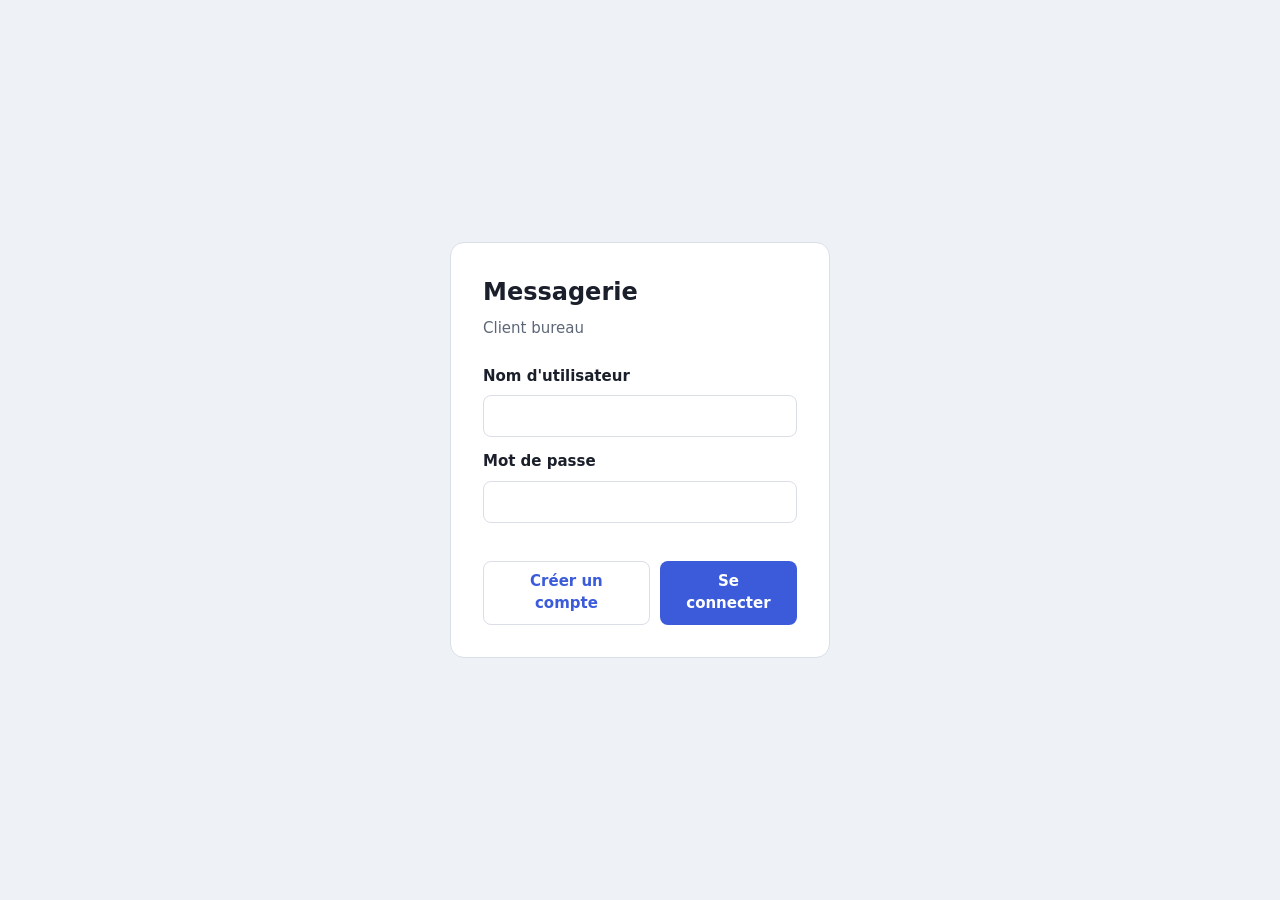
<file: clients/desktop/index.html>
<!doctype html>
<html lang="fr">
<head>
  <meta charset="utf-8">
  <meta name="viewport" content="width=device-width, initial-scale=1">
  <title>Messagerie bureau</title>
  <link rel="icon" href="data:,">
  <link rel="stylesheet" href="style.css">
</head>
<body>

  <!-- Connexion ou création de compte -->
  <main id="vue-connexion" class="vue-connexion">
    <form id="formulaire-connexion" class="carte" novalidate>
      <h1>Messagerie</h1>
      <p class="sous-titre">Client bureau</p>
      <label for="champ-username">Nom d'utilisateur</label>
      <input id="champ-username" autocomplete="username" required>
      <label for="champ-mot-de-passe">Mot de passe</label>
      <input id="champ-mot-de-passe" type="password" autocomplete="current-password" required>
      <p id="erreur-connexion" class="erreur" role="alert"></p>
      <div class="actions">
        <button type="button" id="bouton-inscription" class="secondaire">Créer un compte</button>
        <button type="submit" class="principal">Se connecter</button>
      </div>
    </form>
  </main>

  <!-- Application : contacts à gauche, conversation à droite -->
  <div id="vue-application" class="application" hidden>
    <aside class="panneau-contacts">
      <header class="profil">
        <div>
          <strong id="mon-nom"></strong>
          <span id="etat-canal" class="etat-canal">connexion…</span>
        </div>
        <button id="bouton-deconnexion" class="lien">Déconnexion</button>
      </header>
      <h2>Contacts</h2>
      <ul id="liste-contacts" class="contacts"></ul>
      <p id="aucun-contact" class="vide" hidden>Aucun autre utilisateur pour l'instant.</p>
    </aside>

    <section class="panneau-conversation">
      <div id="sans-conversation" class="vide grand">Choisissez un contact pour commencer.</div>
      <div id="conversation" class="conversation" hidden>
        <header class="entete-conversation">
          <strong id="nom-interlocuteur"></strong>
          <span id="statut-interlocuteur" class="statut"></span>
          <span id="indicateur-saisie" class="indicateur-saisie" hidden></span>
        </header>
        <div id="fil" class="fil" aria-live="polite">
          <button id="bouton-plus-anciens" class="lien plus-anciens" hidden>Charger les messages plus anciens</button>
          <ol id="liste-messages" class="messages"></ol>
        </div>
        <p id="erreur-envoi" class="erreur envoi" role="alert"></p>
        <form id="formulaire-envoi" class="saisie">
          <input id="champ-message" autocomplete="off" placeholder="Écrire un message (Entrée pour envoyer)" maxlength="2000">
          <button type="submit" class="principal">Envoyer</button>
        </form>
      </div>
    </section>
  </div>

  <script src="app.js"></script>
</body>
</html>
</file>
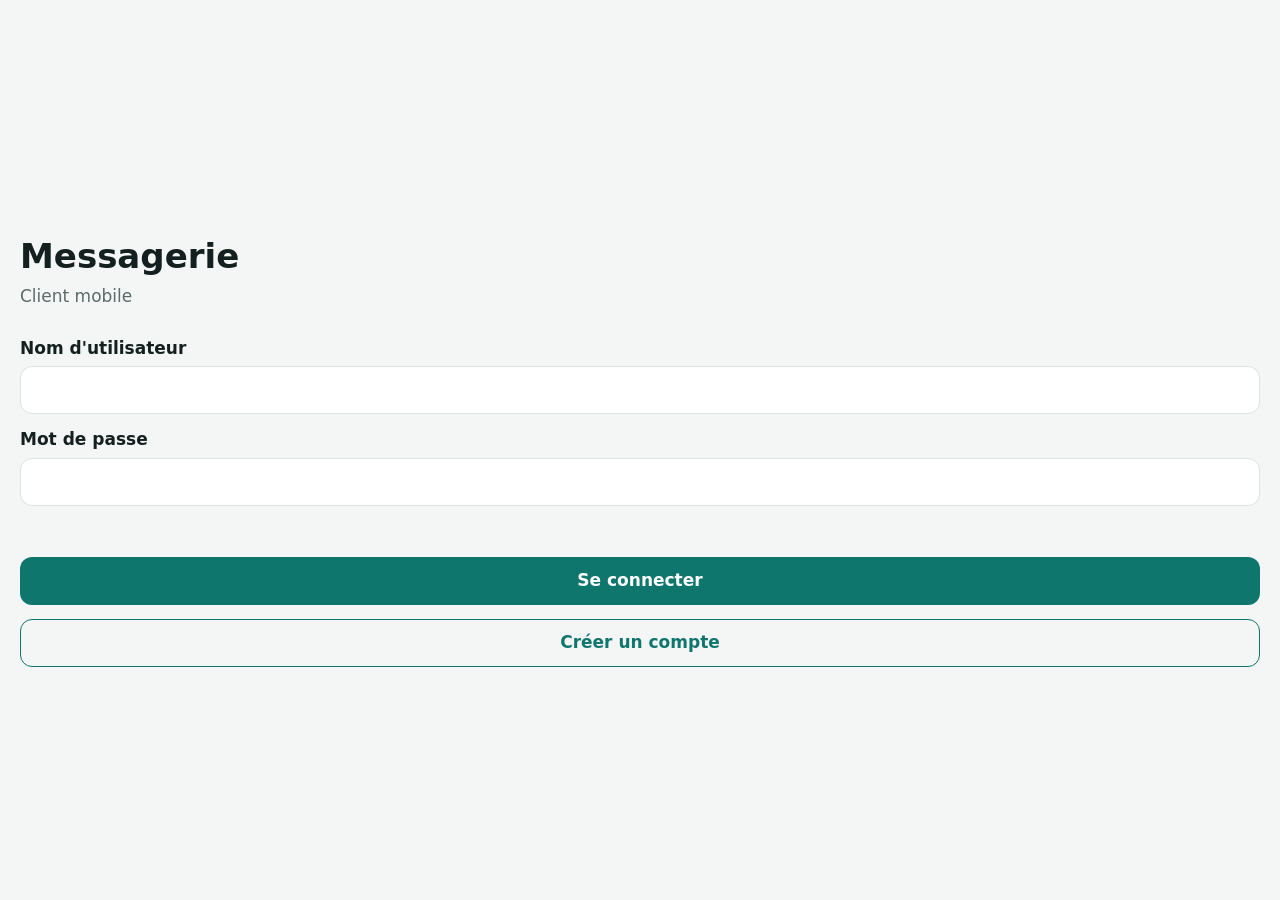
<file: clients/mobile/index.html>
<!doctype html>
<html lang="fr">
<head>
  <meta charset="utf-8">
  <meta name="viewport" content="width=device-width, initial-scale=1, viewport-fit=cover">
  <meta name="theme-color" content="#0f766e">
  <title>Messagerie mobile</title>
  <link rel="icon" href="data:,">
  <link rel="stylesheet" href="style.css">
</head>
<body>

  <!-- Écran 1 : connexion ou création de compte -->
  <main id="ecran-connexion" class="ecran">
    <div class="connexion">
      <h1>Messagerie</h1>
      <p class="sous-titre">Client mobile</p>
      <form id="formulaire-connexion" novalidate>
        <label>Nom d'utilisateur
          <input id="champ-username" name="username" autocomplete="username"
                 autocapitalize="none" autocorrect="off" required>
        </label>
        <label>Mot de passe
          <input id="champ-mot-de-passe" name="motDePasse" type="password"
                 autocomplete="current-password" required>
        </label>
        <p id="erreur-connexion" class="erreur" role="alert"></p>
        <button type="submit" class="principal">Se connecter</button>
        <button type="button" id="bouton-inscription" class="secondaire">Créer un compte</button>
      </form>
    </div>
  </main>

  <!-- Écran 2 : liste des contacts -->
  <main id="ecran-contacts" class="ecran" hidden>
    <header class="barre">
      <div>
        <strong id="mon-nom"></strong>
        <span id="etat-canal" class="etat-canal">connexion…</span>
      </div>
      <button id="bouton-deconnexion" class="lien">Déconnexion</button>
    </header>
    <ul id="liste-contacts" class="contacts"></ul>
    <p id="aucun-contact" class="vide" hidden>Aucun autre utilisateur pour l'instant.</p>
  </main>

  <!-- Écran 3 : conversation -->
  <main id="ecran-conversation" class="ecran" hidden>
    <header class="barre">
      <button id="bouton-retour" class="retour" aria-label="Retour aux contacts">‹</button>
      <div class="interlocuteur">
        <strong id="nom-interlocuteur"></strong>
        <span id="statut-interlocuteur" class="statut"></span>
        <span id="saisie-interlocuteur" class="indicateur-saisie" hidden></span>
      </div>
    </header>
    <section id="fil" class="fil" aria-live="polite">
      <button id="bouton-plus-anciens" class="lien plus-anciens" hidden>Messages plus anciens</button>
      <ol id="liste-messages" class="messages"></ol>
    </section>
    <p id="erreur-envoi" class="erreur envoi" role="alert"></p>
    <form id="formulaire-envoi" class="saisie">
      <input id="champ-message" autocomplete="off" placeholder="Message" maxlength="2000">
      <button type="submit" class="principal" aria-label="Envoyer">Envoyer</button>
    </form>
  </main>

  <script src="app.js"></script>
</body>
</html>
</file>
<file: clients/desktop/style.css>
/* Client bureau : deux panneaux, pensé pour la souris et le clavier. */

:root {
  --fond: #eef1f5;
  --surface: #ffffff;
  --survol: #f3f5f8;
  --selection: #e3e9f6;
  --texte: #1a1f2b;
  --texte-doux: #5d6677;
  --bordure: #d9dee7;
  --accent: #3b5bdb;
  --accent-texte: #ffffff;
  --bulle-autre: #eef1f5;
  --en-ligne: #16a34a;
  --erreur: #c92a2a;
  --lu: #a5d8ff;
}

@media (prefers-color-scheme: dark) {
  :root {
    --fond: #11141b;
    --surface: #181c25;
    --survol: #1f2430;
    --selection: #26304a;
    --texte: #e4e8f0;
    --texte-doux: #9aa3b5;
    --bordure: #2a3040;
    --accent: #748ffc;
    --accent-texte: #0d1220;
    --bulle-autre: #232937;
    --en-ligne: #4ade80;
    --erreur: #ff8787;
    --lu: #1b3a8a;
  }
}

* { box-sizing: border-box; }

html, body {
  margin: 0;
  height: 100%;
  background: var(--fond);
  color: var(--texte);
  font: 15px/1.45 system-ui, -apple-system, "Segoe UI", sans-serif;
}

button, input { font: inherit; color: inherit; }
[hidden] { display: none !important; }

button.principal, button.secondaire {
  padding: 9px 18px;
  border-radius: 8px;
  font-weight: 600;
  cursor: pointer;
}
button.principal { background: var(--accent); color: var(--accent-texte); border: 0; }
button.principal:hover { filter: brightness(1.08); }
button.secondaire { background: none; color: var(--accent); border: 1px solid var(--bordure); }
button.lien { background: none; border: 0; color: var(--accent); cursor: pointer; padding: 4px 0; }
button.lien:hover { text-decoration: underline; }

input {
  padding: 9px 12px;
  border: 1px solid var(--bordure);
  border-radius: 8px;
  background: var(--surface);
}
input:focus { outline: 2px solid var(--accent); outline-offset: -1px; }

.erreur { color: var(--erreur); margin: 0; min-height: 1.4em; font-size: .9rem; }

/* Connexion */

.vue-connexion {
  display: grid;
  place-items: center;
  min-height: 100%;
  padding: 16px;
}
.carte {
  display: flex;
  flex-direction: column;
  gap: 8px;
  width: min(380px, 100%);
  padding: 32px;
  background: var(--surface);
  border: 1px solid var(--bordure);
  border-radius: 14px;
}
.carte h1 { margin: 0; font-size: 1.6rem; }
.sous-titre { margin: 0 0 12px; color: var(--texte-doux); }
.carte label { font-weight: 600; margin-top: 6px; }
.actions { display: flex; justify-content: flex-end; gap: 10px; margin-top: 4px; }

/* Application */

.application {
  display: grid;
  grid-template-columns: 300px 1fr;
  height: 100vh;
}

.panneau-contacts {
  display: flex;
  flex-direction: column;
  background: var(--surface);
  border-right: 1px solid var(--bordure);
  min-height: 0;
}
.profil {
  display: flex;
  justify-content: space-between;
  align-items: center;
  padding: 16px;
  border-bottom: 1px solid var(--bordure);
}
.profil strong { display: block; }
.etat-canal, .statut { font-size: .85rem; color: var(--texte-doux); }
.etat-canal.ouvert::before, .statut.en-ligne::before {
  content: ""; display: inline-block; width: 8px; height: 8px; margin-right: 6px;
  border-radius: 50%; background: var(--en-ligne);
}
.panneau-contacts h2 {
  margin: 16px 16px 6px;
  font-size: .75rem;
  letter-spacing: .06em;
  text-transform: uppercase;
  color: var(--texte-doux);
}
.contacts { list-style: none; margin: 0; padding: 0 8px; overflow-y: auto; }
.contacts button {
  display: flex; align-items: center; gap: 10px; width: 100%;
  padding: 9px 10px; margin-bottom: 2px;
  border: 0; border-radius: 8px; background: none;
  text-align: left; cursor: pointer;
}
.contacts button:hover { background: var(--survol); }
.contacts button[aria-current="true"] { background: var(--selection); }
.pastille { width: 10px; height: 10px; border-radius: 50%; flex: none; background: var(--bordure); }
.pastille.en-ligne { background: var(--en-ligne); }
.contacts .nom { flex: 1; font-weight: 600; overflow: hidden; text-overflow: ellipsis; }
.non-lus {
  min-width: 22px; padding: 1px 7px; border-radius: 11px;
  background: var(--accent); color: var(--accent-texte);
  font-size: .75rem; font-weight: 700; text-align: center;
}
.vide { padding: 16px; color: var(--texte-doux); }
.vide.grand { display: grid; place-items: center; height: 100%; }

.panneau-conversation { min-width: 0; min-height: 0; }
.conversation { display: flex; flex-direction: column; height: 100%; }
.entete-conversation {
  display: flex; align-items: baseline; gap: 12px;
  padding: 16px 24px;
  background: var(--surface);
  border-bottom: 1px solid var(--bordure);
}
.entete-conversation strong { font-size: 1.1rem; }

.fil { flex: 1; overflow-y: auto; padding: 16px 24px; }
.plus-anciens { display: block; margin: 0 auto 12px; }
.messages { list-style: none; margin: 0; padding: 0; display: flex; flex-direction: column; gap: 6px; }
.messages li {
  max-width: min(62%, 560px);
  padding: 8px 12px;
  border-radius: 12px;
  background: var(--surface);
  border: 1px solid var(--bordure);
  align-self: flex-start;
  overflow-wrap: anywhere;
  white-space: pre-wrap;
}
.messages li.moi {
  align-self: flex-end;
  background: var(--accent);
  border-color: transparent;
  color: var(--accent-texte);
}
.messages .meta { display: block; margin-top: 2px; font-size: .75rem; opacity: .7; text-align: right; }

.erreur.envoi { padding: 0 24px; }
.saisie {
  display: flex; gap: 10px;
  padding: 12px 24px 20px;
}
.saisie input { flex: 1; }

/* Bonus (D-016) : coches d'état et indicateur de saisie */

.etat-message { letter-spacing: -0.2em; margin-left: 4px; }
.etat-message.lu { color: var(--lu); }
.indicateur-saisie { margin-left: auto; font-size: .85rem; font-style: italic; color: var(--accent); }
.contacts .ecrit { font-size: .8rem; font-style: italic; color: var(--accent); }

/* Fenêtre étroite : la liste des contacts passe au-dessus. */
@media (max-width: 720px) {
  .application { grid-template-columns: 1fr; grid-template-rows: 40% 60%; }
  .panneau-contacts { border-right: 0; border-bottom: 1px solid var(--bordure); }
  .fil, .saisie, .entete-conversation { padding-left: 16px; padding-right: 16px; }
}
</file>
<file: clients/mobile/style.css>
/* Client mobile : une colonne, un écran à la fois, zones tactiles d'au moins 44 px. */

:root {
  --fond: #f4f6f6;
  --surface: #ffffff;
  --texte: #14201f;
  --texte-doux: #5b6b69;
  --bordure: #dde3e2;
  --accent: #0f766e;
  --accent-texte: #ffffff;
  --bulle-autre: #e6ecec;
  --en-ligne: #16a34a;
  --erreur: #b42318;
  --lu: #a5f3fc;
}

@media (prefers-color-scheme: dark) {
  :root {
    --fond: #0d1414;
    --surface: #152020;
    --texte: #e6eeed;
    --texte-doux: #9db0ae;
    --bordure: #263434;
    --accent: #2dd4bf;
    --accent-texte: #062b27;
    --bulle-autre: #1f2d2d;
    --en-ligne: #4ade80;
    --erreur: #f97066;
    --lu: #0e7490;
  }
}

* { box-sizing: border-box; }

html, body {
  margin: 0;
  height: 100%;
  background: var(--fond);
  color: var(--texte);
  font: 17px/1.4 system-ui, -apple-system, sans-serif;
  -webkit-text-size-adjust: 100%;
}

button, input { font: inherit; color: inherit; }

/* L'attribut hidden doit toujours gagner, même sur un élément qui a un display. */
[hidden] { display: none !important; }

.ecran {
  display: flex;
  flex-direction: column;
  height: 100dvh;
  padding-bottom: env(safe-area-inset-bottom);
}

/* Connexion */

.connexion {
  margin: auto 0;
  padding: 24px 20px;
}
.connexion h1 { margin: 0; font-size: 2rem; }
.sous-titre { margin: 4px 0 28px; color: var(--texte-doux); }
.connexion form { display: flex; flex-direction: column; gap: 14px; }
.connexion label { display: flex; flex-direction: column; gap: 6px; font-weight: 600; }
.connexion input {
  min-height: 48px;
  padding: 0 14px;
  border: 1px solid var(--bordure);
  border-radius: 12px;
  background: var(--surface);
  font-weight: 400;
}

button.principal, button.secondaire {
  min-height: 48px;
  border-radius: 12px;
  border: 0;
  font-weight: 600;
  cursor: pointer;
}
button.principal { background: var(--accent); color: var(--accent-texte); }
button.secondaire { background: transparent; color: var(--accent); border: 1px solid var(--accent); }
button.lien { background: none; border: 0; color: var(--accent); min-height: 44px; cursor: pointer; }

.erreur { color: var(--erreur); margin: 0; min-height: 1.4em; font-size: .95rem; }

/* Barre du haut */

.barre {
  display: flex;
  align-items: center;
  justify-content: space-between;
  gap: 8px;
  padding: calc(env(safe-area-inset-top) + 8px) 16px 8px;
  background: var(--surface);
  border-bottom: 1px solid var(--bordure);
}
.barre strong { display: block; }
.etat-canal, .statut { font-size: .85rem; color: var(--texte-doux); }
.etat-canal.ouvert::before, .statut.en-ligne::before {
  content: ""; display: inline-block; width: 8px; height: 8px; margin-right: 6px;
  border-radius: 50%; background: var(--en-ligne);
}
.retour {
  width: 44px; height: 44px; border: 0; background: none;
  font-size: 2rem; line-height: 1; color: var(--accent); cursor: pointer;
}
.interlocuteur { flex: 1; }

/* Contacts */

.contacts { list-style: none; margin: 0; padding: 0; overflow-y: auto; }
.contacts button {
  display: flex; align-items: center; gap: 12px; width: 100%;
  min-height: 64px; padding: 8px 16px;
  border: 0; border-bottom: 1px solid var(--bordure);
  background: var(--surface); text-align: left; cursor: pointer;
}
.pastille {
  width: 12px; height: 12px; border-radius: 50%; flex: none;
  background: var(--bordure);
}
.pastille.en-ligne { background: var(--en-ligne); }
.contacts .nom { flex: 1; font-weight: 600; }
.contacts .presence { color: var(--texte-doux); font-size: .85rem; }
.non-lus {
  min-width: 24px; padding: 2px 8px; border-radius: 12px;
  background: var(--accent); color: var(--accent-texte);
  font-size: .8rem; font-weight: 700; text-align: center;
}
.vide { padding: 24px 16px; color: var(--texte-doux); text-align: center; }

/* Conversation */

.fil { flex: 1; overflow-y: auto; padding: 8px 12px; }
.plus-anciens { display: block; margin: 0 auto 8px; }
.messages { list-style: none; margin: 0; padding: 0; display: flex; flex-direction: column; gap: 6px; }
.messages li {
  max-width: 80%;
  padding: 8px 12px;
  border-radius: 18px;
  background: var(--bulle-autre);
  align-self: flex-start;
  overflow-wrap: anywhere;
  white-space: pre-wrap;
}
.messages li.moi {
  align-self: flex-end;
  background: var(--accent);
  color: var(--accent-texte);
}
.messages time { display: block; margin-top: 2px; font-size: .75rem; opacity: .7; text-align: right; }

.erreur.envoi { padding: 0 16px; }
.saisie {
  display: flex; gap: 8px;
  padding: 8px 12px;
  background: var(--surface);
  border-top: 1px solid var(--bordure);
}
.saisie input {
  flex: 1; min-height: 44px; padding: 0 16px;
  border: 1px solid var(--bordure); border-radius: 22px;
  background: var(--fond);
}
.saisie button { padding: 0 18px; border-radius: 22px; }

/* Bonus (D-016) : coches d'état et indicateur de saisie */

.coches { letter-spacing: -0.2em; margin-left: 4px; }
.coches.lu { color: var(--lu); opacity: 1; }
.indicateur-saisie { display: block; font-size: .85rem; font-style: italic; color: var(--accent); }
</file>
